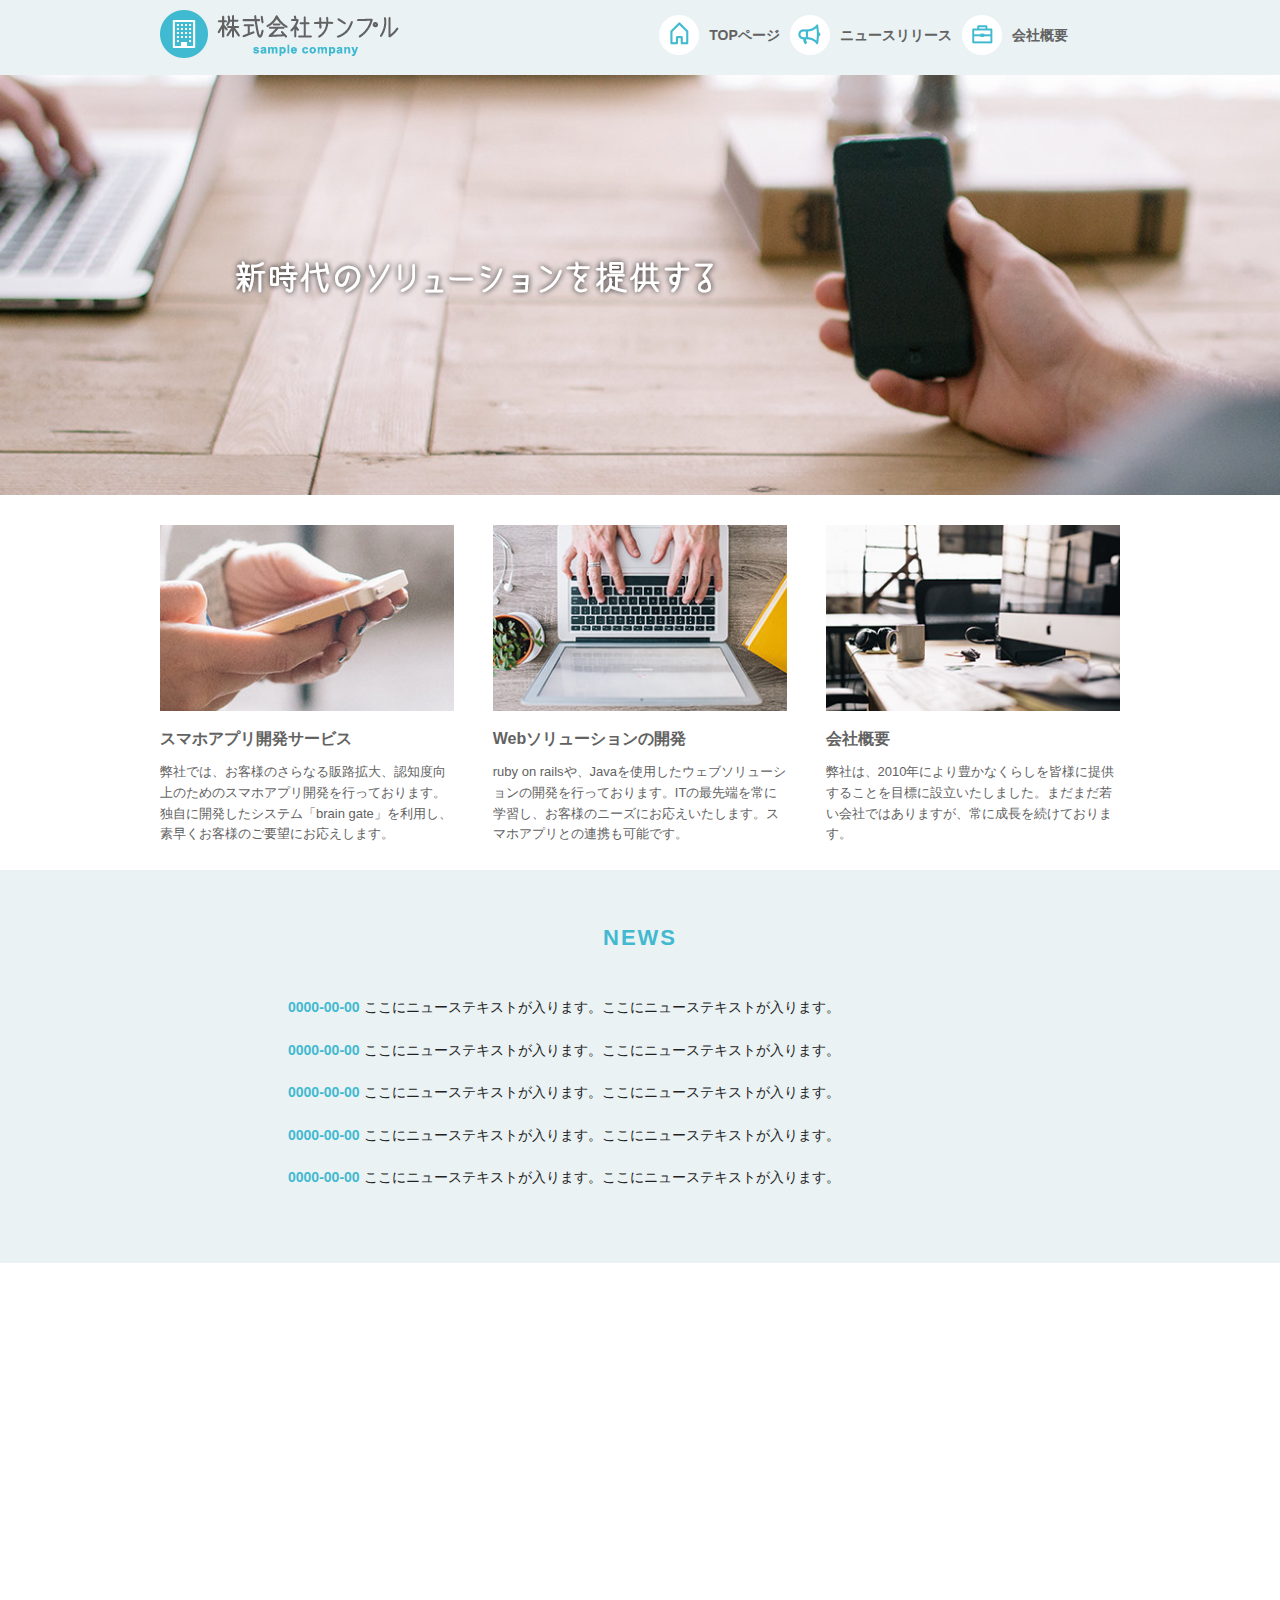
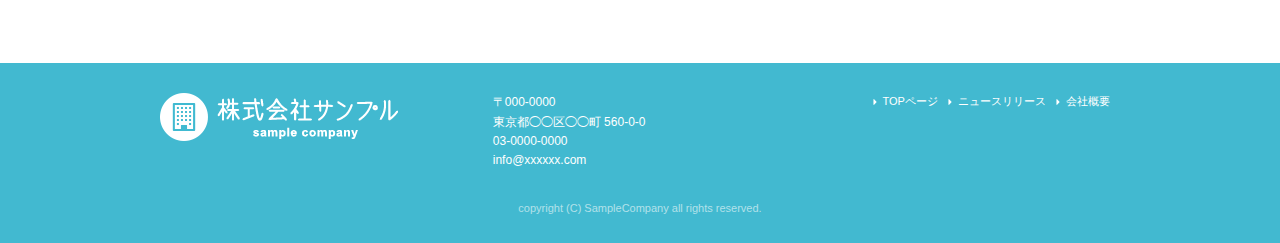
<file: index.html>
<!DOCTYPE html>
<html lang="ja">
<head>

  <!-- Basic Page Needs
  –––––––––––––––––––––––––––––––––––––––––––––––––– -->
  <meta charset="utf-8">
<title>株式会社サンプル</title>
  <meta name="description" content="">
  <meta name="author" content="">


  <!-- Mobile Specific Metas
  –––––––––––––––––––––––––––––––––––––––––––––––––– -->
  <meta name="viewport" content="width=device-width, initial-scale=1">

  <!-- FONT
  –––––––––––––––––––––––––––––––––––––––––––––––––– 
  <link href="//fonts.googleapis.com/css?family=Raleway:400,300,600" rel="stylesheet" type="text/css">
  –––––––––––––––––––––––––––––––––––––––––––––––––– -->
  
  <!-- CSS
  –––––––––––––––––––––––––––––––––––––––––––––––––– -->
  <link rel="stylesheet" href="css/normalize.css">
  <link rel="stylesheet" href="css/skeleton.css">
  <link rel="stylesheet" href="css/sample.css">

  <!-- Favicon
  –––––––––––––––––––––––––––––––––––––––––––––––––– -->
  <link rel="icon" type="image/png" href="images/favicon.png">

</head>



<body>
<header>
  <div id="header_in" class="container">
    <div class="row">
      <div class="six columns logo">

        <h1><a href="index.html"><img class="u-max-full-width" src="images/top/logo.png" alt="株式会社サンプル" srcset="images/top/logo@2x.png 2x" /></a></h1>

      </div>
      <div class="six columns navi">

        <div class="sp_navi">
          <img id="sp_navi_btn" class="u-max-full-width" src="images/top/sp_navi.png" alt="sp_navi" srcset="images/top/sp_navi@2x.png 2x" />

          <ul class="sp_navi_li">
            <li><a href="index.html">TOPページ</a></li>
            <li><a href="news.html">ニュースリリース</a></li>
            <li><a href="company.html">会社概要</a></li>
          </ul>
        </div>
<!-- sp_navi -->

<div class="pc_navi">

  <ul class="pc_navi_li">
    <li class="navi_toppage"><a href="index.html">TOPページ</a></li>
    <li class="navi_news"><a href="news.html">ニュースリリース</a></li>
    <li class="navi_company"><a href="company.html">会社概要</a></li>
  </ul>

</div>
<!-- pc_navi -->
      </div>
    </div>
    <!-- row -->
  </div>
  <!-- header_in -->
</header>

<div id="cover_area">
  <div class="container">
    <div class="twelve columns">
      <img class="u-max-full-width" src="images/top/cover_read.png" alt="新時代のソリューションを提供する" srcset="images/top/cover_read@2x.png 2x" />
    </div>
  </div>
</div>
<!-- #cover -->

<div id="service_area">

  <div class="container">
    <div class="row">

      <div class="four columns">

        <img class="u-max-full-width" src="images/top/service_01.jpg" alt="スマホアプリ開発サービス" srcset="images/top/service_01@2x.jpg 2x" />

        <div class="service_title">スマホアプリ開発サービス</div>
        <p>弊社では、お客様のさらなる販路拡大、認知度向上のためのスマホアプリ開発を行っております。独自に開発したシステム「brain gate」を利用し、素早くお客様のご要望にお応えします。</p>

      </div><!-- column -->
      <div class="four columns">

        <img class="u-max-full-width" src="images/top/service_02.jpg" alt="Webソリューションの開発" srcset="images/top/service_02@2x.jpg 2x" />

        <div class="service_title">Webソリューションの開発</div>
        <p>ruby on railsや、Javaを使用したウェブソリューションの開発を行っております。ITの最先端を常に学習し、お客様のニーズにお応えいたします。スマホアプリとの連携も可能です。</p>

      </div><!-- column -->
      <div class="four columns">

        <img class="u-max-full-width" src="images/top/service_03.jpg" alt="会社概要" srcset="images/top/service_03@2x.jpg 2x" />

        <div class="service_title">会社概要</div>
        <p>弊社は、2010年により豊かなくらしを皆様に提供することを目標に設立いたしました。まだまだ若い会社ではありますが、常に成長を続けております。</p>

      </div><!-- column -->

    </div>
  </div>

</div>
<!-- #service_area -->

<div id="news_area">

  <div class="container">
    <div class="row">

      <div class="twelve columns">

        <div class="news_title">NEWS</div>

        <ul class="news_lists">
          <li><span>0000-00-00</span> ここにニューステキストが入ります。ここにニューステキストが入ります。</li>
          <li><span>0000-00-00</span> ここにニューステキストが入ります。ここにニューステキストが入ります。</li>
          <li><span>0000-00-00</span> ここにニューステキストが入ります。ここにニューステキストが入ります。</li>
          <li><span>0000-00-00</span> ここにニューステキストが入ります。ここにニューステキストが入ります。</li>
          <li><span>0000-00-00</span> ここにニューステキストが入ります。ここにニューステキストが入ります。</li>
        </ul>

      </div>

    </div>
  </div>

</div>
<!-- #news_area -->


<div id="googlemap_area">
  
  <script src="//maps.google.com/maps/api/js?sensor=true"></script>
<script type="text/javascript">
function googleMap() {
var latlng = new google.maps.LatLng(35.6694293,139.7189323);/* 座標 */
var myOptions = {
zoom: 16, /*拡大比率*/
center: latlng,
      scrollwheel: false,
      disableDoubleClickZoom: true,
      draggable: false,
mapTypeControlOptions: { mapTypeIds: ['style', google.maps.MapTypeId.ROADMAP] }
};
var map = new google.maps.Map(document.getElementById('map1'), myOptions);
/*アイコン設定*/
var icon = new google.maps.MarkerImage('images/top/pin.png',/*画像url*/
new google.maps.Size(48,56),/*アイコンサイズ*/
new google.maps.Point(0,0)/*アイコン位置*/
);
var markerOptions = {
position: latlng,
map: map,
icon: icon,
title: '株式会社サンプル',/*タイトル*/
animation: google.maps.Animation.DROP/*アニメーション*/
};
var marker = new google.maps.Marker(markerOptions);
/*取得スタイルの貼り付け*/
var styleOptions = [
{
"stylers": [
{ "hue": '#	eaf2f4' }
]
}
];
var styledMapOptions = { name: '株式会社サンプル' }/*地図右上のタイトル*/
var sampleType = new google.maps.StyledMapType(styleOptions, styledMapOptions);
map.mapTypes.set('style', sampleType);
map.setMapTypeId('style');
};
google.maps.event.addDomListener(window, 'load', function() {
googleMap();
});
</script>
<div id="map1" style="width:100%; height:400px; margin:0 auto;"></div>

</div>
<!-- #googlemap_area -->

<footer>
  <div class="container">
    <div class="row">
      <div class="four columns sp">
        <h1><a href="index.html"><img class="u-max-full-width" src="images/top/footer_logo.png" alt="株式会社サンプル" srcset="images/top/footer_logo@2x.png 2x"></a></h1>
      </div>
      <!-- columns -->
      <div class="four columns foot_address sp">
        〒000-0000<br />
        東京都◯◯区◯◯町 560-0-0<br />
        03-0000-0000<br />
        info@xxxxxx.com
      </div>
      <!-- columns -->
      <div class="four columns">
        <ul class="foot_navi">
          <li><a href="./index.html">TOPページ</a></li>
          <li><a href="./news.html">ニュースリリース</a></li>
          <li><a href="./company.html">会社概要</a></li>
        </ul>
      </div>
      <!-- columns -->
    </div>
    <!-- row -->

    <div class="row">
      <div class="twelve columns sp">
        <p class="copy">copyright (C) SampleCompany all rights reserved.</p>
      </div>
      <!-- columns -->
    </div>
    <!-- row -->
  </div>
</footer>
<!-- //footer -->

<script type="text/javascript" src="//ajax.googleapis.com/ajax/libs/jquery/1.10.2/jquery.min.js"></script>

<script>
  $(function(){
    $(document).ready(function(){

      $("#sp_navi_btn").click(function () {
        $(this).next().slideToggle();
      });

    });
  });
</script>

</body>

</html>
</file>
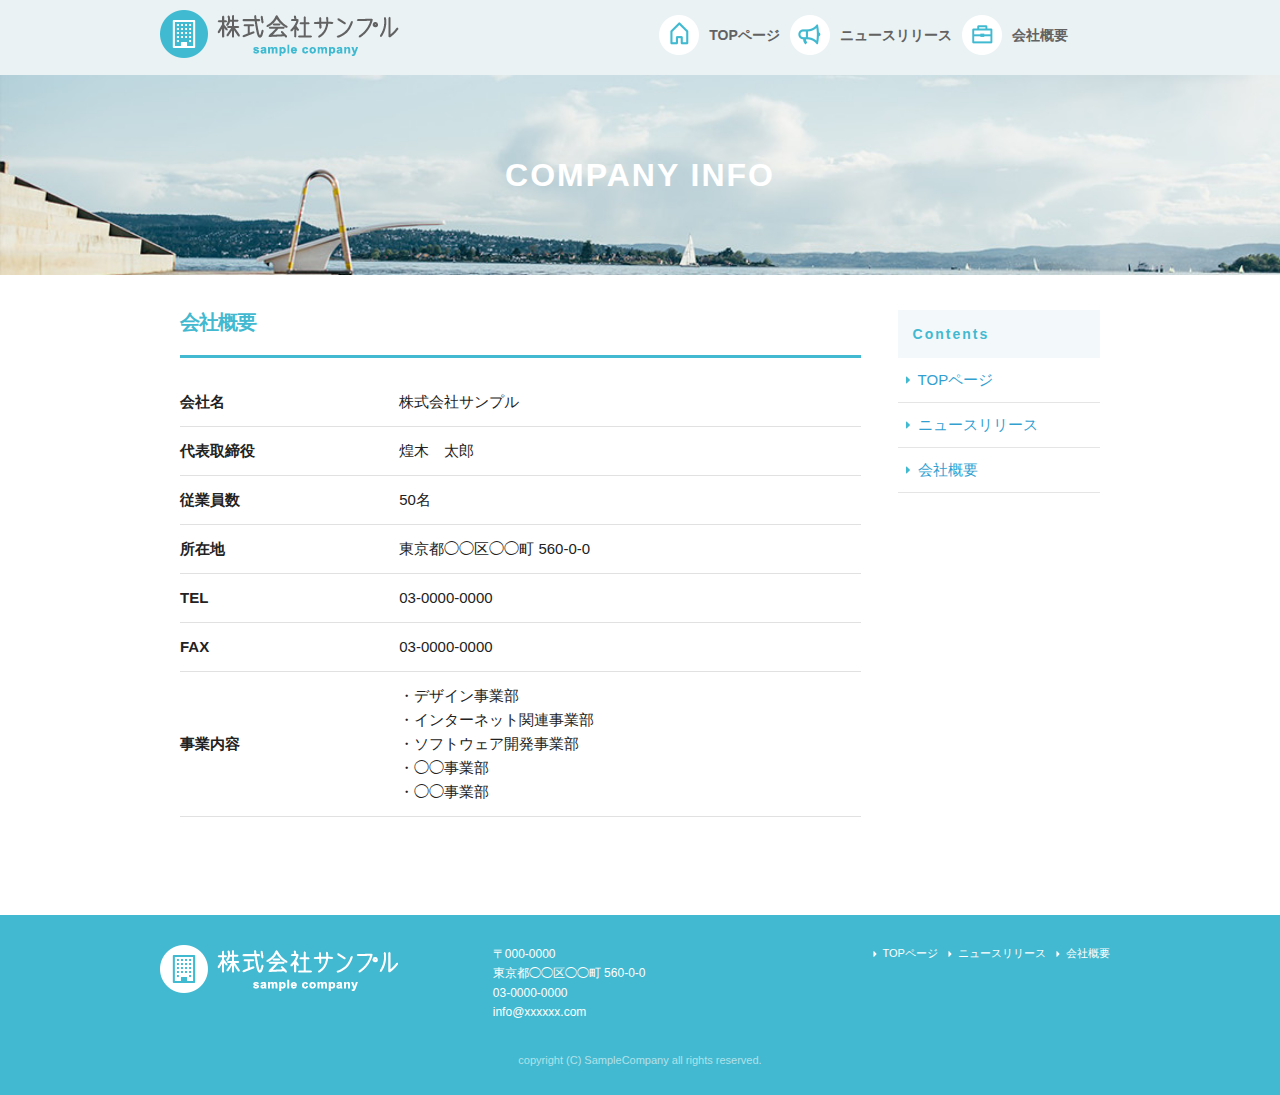
<file: company.html>
<!DOCTYPE html>
<html lang="ja">
<head>

  <!-- Basic Page Needs
  –––––––––––––––––––––––––––––––––––––––––––––––––– -->
  <meta charset="utf-8">
<title>株式会社サンプル</title>
  <meta name="description" content="">
  <meta name="author" content="">


  <!-- Mobile Specific Metas
  –––––––––––––––––––––––––––––––––––––––––––––––––– -->
  <meta name="viewport" content="width=device-width, initial-scale=1">

  <!-- FONT
  –––––––––––––––––––––––––––––––––––––––––––––––––– 
  <link href="//fonts.googleapis.com/css?family=Raleway:400,300,600" rel="stylesheet" type="text/css">
  –––––––––––––––––––––––––––––––––––––––––––––––––– -->
  
  <!-- CSS
  –––––––––––––––––––––––––––––––––––––––––––––––––– -->
  <link rel="stylesheet" href="css/normalize.css">
  <link rel="stylesheet" href="css/skeleton.css">
  <link rel="stylesheet" href="css/sample.css">

  <!-- Favicon
  –––––––––––––––––––––––––––––––––––––––––––––––––– -->
  <link rel="icon" type="image/png" href="images/favicon.png">

</head>

<body>
  
  <div id="fb-root"></div>
<script>(function(d, s, id) {
  var js, fjs = d.getElementsByTagName(s)[0];
  if (d.getElementById(id)) return;
  js = d.createElement(s); js.id = id;
  js.src = "//connect.facebook.net/ja_JP/sdk.js#xfbml=1&version=v2.10";
  fjs.parentNode.insertBefore(js, fjs);
}(document, 'script', 'facebook-jssdk'));</script>


<header>
  <div id="header_in" class="container">
    <div class="row">
      <div class="six columns logo">

        <h1><a href="index.html"><img class="u-max-full-width" src="images/top/logo.png" alt="株式会社サンプル" srcset="images/top/logo@2x.png 2x" /></a></h1>

      </div>
      <div class="six columns navi">

        <div class="sp_navi">
          <img id="sp_navi_btn" class="u-max-full-width" src="images/top/sp_navi.png" alt="sp_navi" srcset="images/top/sp_navi@2x.png 2x" />

          <ul class="sp_navi_li">
            <li><a href="index.html">TOPページ</a></li>
            <li><a href="news.html">ニュースリリース</a></li>
            <li><a href="company.html">会社概要</a></li>
          </ul>
        </div>
<!-- sp_navi -->

<div class="pc_navi">

  <ul class="pc_navi_li">
    <li class="navi_toppage"><a href="index.html">TOPページ</a></li>
    <li class="navi_news"><a href="news.html">ニュースリリース</a></li>
    <li class="navi_company"><a href="company.html">会社概要</a></li>
  </ul>

</div>
<!-- pc_navi -->
      </div>
    </div>
    <!-- row -->
  </div>
  <!-- header_in -->
</header>

<div id="sub_cover">
  <div class="container">
    <div class="twelve columns">
      <h2>COMPANY INFO</h2>
    </div>
  </div>
</div>
<!-- #cover -->


<div id="contents">
  <div class="container">
    <div class="row">

      <div id="main" class="nine columns">
        <h2>会社概要</h2>

<table class="u-full-width">
              <tbody><tr>
                <th>会社名</th>
                <td>株式会社サンプル</td>
              </tr>
              <tr>
                <th>代表取締役</th>
                <td>煌木　太郎</td>
              </tr>
              <tr>
                <th>従業員数</th>
                <td>50名</td>
              </tr>
              <tr>
                <th>所在地</th>
                <td>東京都◯◯区◯◯町&nbsp;560-0-0</td>
              </tr>
              <tr>
                <th>TEL</th>
                <td>03-0000-0000</td>
              </tr>
              <tr>
                <th>FAX</th>
                <td>03-0000-0000</td>
              </tr>
              <tr>
                <th>事業内容</th>
                <td>
                  ・デザイン事業部<br>
                  ・インターネット関連事業部<br>
                  ・ソフトウェア開発事業部<br>
                  ・◯◯事業部<br>
                  ・◯◯事業部
                </td>
              </tr>
</tbody></table>
     </div>

      <div id="sidebar" class="three columns">

        <div class="pc_sidemenu">
          <h3>Contents</h3>

          <ul>
            <li><a href="./index.html">TOPページ</a></li>
            <li><a href="./news.html">ニュースリリース</a></li>
            <li><a href="./company.html">会社概要</a></li>
          </ul>
        </div>

        <div class="fb-page fb_iframe_widget" data-href="https://www.facebook.com/facebook" data-tabs="timeline" data-height="300" data-small-header="false" data-adapt-container-width="true" data-hide-cover="false" data-show-facepile="false" fb-xfbml-state="rendered" fb-iframe-plugin-query="adapt_container_width=true&amp;app_id=&amp;container_width=144&amp;height=300&amp;hide_cover=false&amp;href=https%3A%2F%2Fwww.facebook.com%2Ffacebook&amp;locale=ja_JP&amp;sdk=joey&amp;show_facepile=false&amp;small_header=false&amp;tabs=timeline"><span style="vertical-align: bottom; width: 180px; height: 300px;"><iframe name="f2d0205bfda578" width="1000px" height="300px" frameborder="0" allowtransparency="true" allowfullscreen="true" scrolling="no" title="fb:page Facebook Social Plugin" src="https://www.facebook.com/v2.6/plugins/page.php?adapt_container_width=true&amp;app_id=&amp;channel=http%3A%2F%2Fstaticxx.facebook.com%2Fconnect%2Fxd_arbiter%2Fr%2FXBwzv5Yrm_1.js%3Fversion%3D42%23cb%3Df1653cd5c8e76ac%26domain%3Ddemo.techacademy.jp%26origin%3Dhttp%253A%252F%252Fdemo.techacademy.jp%252Ff764e13b19e214%26relation%3Dparent.parent&amp;container_width=144&amp;height=300&amp;hide_cover=false&amp;href=https%3A%2F%2Fwww.facebook.com%2Ffacebook&amp;locale=ja_JP&amp;sdk=joey&amp;show_facepile=false&amp;small_header=false&amp;tabs=timeline" style="border: none; visibility: visible; width: 180px; height: 300px;" class=""></iframe></span></div>

      </div>

    </div>
  </div>
</div>




<footer>
  <div class="container">
    <div class="row">
      <div class="four columns sp">
        <h1><a href="index.html"><img class="u-max-full-width" src="images/top/footer_logo.png" alt="株式会社サンプル" srcset="images/top/footer_logo@2x.png 2x"></a></h1>
      </div>
      <!-- columns -->
      <div class="four columns foot_address sp">
        〒000-0000<br />
        東京都◯◯区◯◯町 560-0-0<br />
        03-0000-0000<br />
        info@xxxxxx.com
      </div>
      <!-- columns -->
      <div class="four columns">
        <ul class="foot_navi">
          <li><a href="./index.html">TOPページ</a></li>
          <li><a href="./news.html">ニュースリリース</a></li>
          <li><a href="./company.html">会社概要</a></li>
        </ul>
      </div>
      <!-- columns -->
    </div>
    <!-- row -->

    <div class="row">
      <div class="twelve columns sp">
        <p class="copy">copyright (C) SampleCompany all rights reserved.</p>
      </div>
      <!-- columns -->
    </div>
    <!-- row -->
  </div>
</footer>
<!-- //footer -->

<script type="text/javascript" src="//ajax.googleapis.com/ajax/libs/jquery/1.10.2/jquery.min.js"></script>

<script>
  $(function(){
    $(document).ready(function(){

      $("#sp_navi_btn").click(function () {
        $(this).next().slideToggle();
      });

    });
  });
</script>

</body>

</html>
</file>
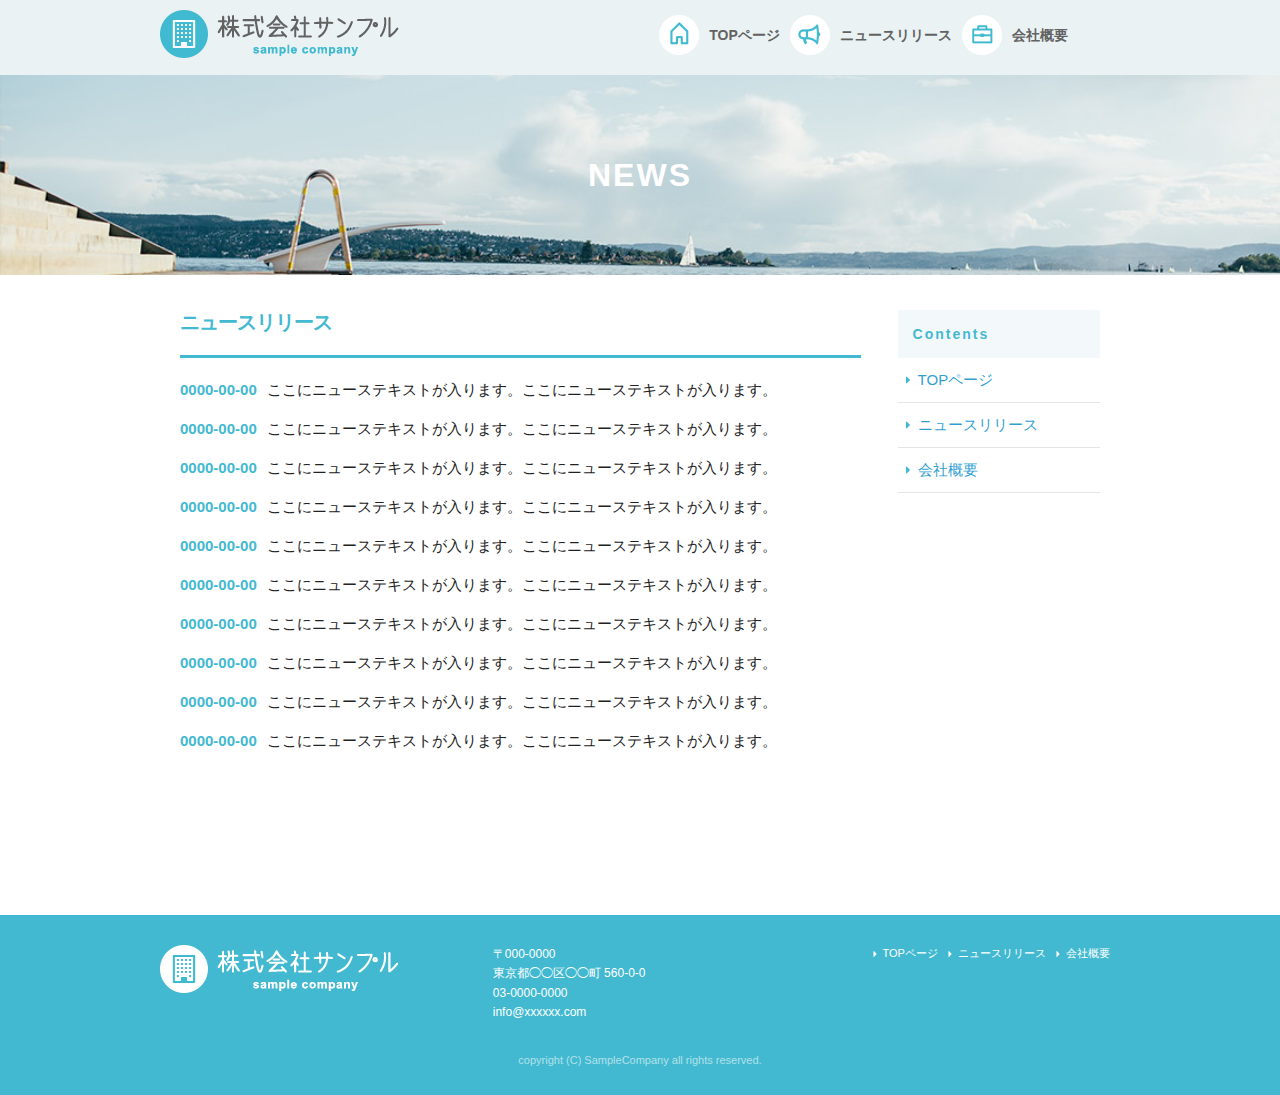
<file: news.html>
<!DOCTYPE html>
<html lang="ja">
<head>

  <!-- Basic Page Needs
  –––––––––––––––––––––––––––––––––––––––––––––––––– -->
  <meta charset="utf-8">
<title>株式会社サンプル</title>
  <meta name="description" content="">
  <meta name="author" content="">


  <!-- Mobile Specific Metas
  –––––––––––––––––––––––––––––––––––––––––––––––––– -->
  <meta name="viewport" content="width=device-width, initial-scale=1">

  <!-- FONT
  –––––––––––––––––––––––––––––––––––––––––––––––––– 
  <link href="//fonts.googleapis.com/css?family=Raleway:400,300,600" rel="stylesheet" type="text/css">
  –––––––––––––––––––––––––––––––––––––––––––––––––– -->
  
  <!-- CSS
  –––––––––––––––––––––––––––––––––––––––––––––––––– -->
  <link rel="stylesheet" href="css/normalize.css">
  <link rel="stylesheet" href="css/skeleton.css">
  <link rel="stylesheet" href="css/sample.css">

  <!-- Favicon
  –––––––––––––––––––––––––––––––––––––––––––––––––– -->
  <link rel="icon" type="image/png" href="images/favicon.png">

</head>



<body>
  
  <div id="fb-root"></div>
<script>(function(d, s, id) {
  var js, fjs = d.getElementsByTagName(s)[0];
  if (d.getElementById(id)) return;
  js = d.createElement(s); js.id = id;
  js.src = "//connect.facebook.net/ja_JP/sdk.js#xfbml=1&version=v2.10";
  fjs.parentNode.insertBefore(js, fjs);
}(document, 'script', 'facebook-jssdk'));</script>

<header>
  <div id="header_in" class="container">
    <div class="row">
      <div class="six columns logo">

        <h1><a href="index.html"><img class="u-max-full-width" src="images/top/logo.png" alt="株式会社サンプル" srcset="images/top/logo@2x.png 2x" /></a></h1>

      </div>
      <div class="six columns navi">

        <div class="sp_navi">
          <img id="sp_navi_btn" class="u-max-full-width" src="images/top/sp_navi.png" alt="sp_navi" srcset="images/top/sp_navi@2x.png 2x" />

          <ul class="sp_navi_li">
            <li><a href="index.html">TOPページ</a></li>
            <li><a href="news.html">ニュースリリース</a></li>
            <li><a href="company.html">会社概要</a></li>
          </ul>
        </div>
<!-- sp_navi -->

<div class="pc_navi">

  <ul class="pc_navi_li">
    <li class="navi_toppage"><a href="index.html">TOPページ</a></li>
    <li class="navi_news"><a href="news.html">ニュースリリース</a></li>
    <li class="navi_company"><a href="company.html">会社概要</a></li>
  </ul>

</div>
<!-- pc_navi -->
      </div>
    </div>
    <!-- row -->
  </div>
  <!-- header_in -->
</header>

<div id="sub_cover">
  <div class="container">
    <div class="twelve columns">
      <h2>NEWS</h2>
    </div>
  </div>
</div>
<!-- #cover -->


<div id="contents">
  <div class="container">
    <div class="row">

      <div id="main" class="nine columns">
        <h2>ニュースリリース</h2>

        <ul class="news_li">
          <li><span>0000-00-00</span>ここにニューステキストが入ります。ここにニューステキストが入ります。</li>
          <li><span>0000-00-00</span>ここにニューステキストが入ります。ここにニューステキストが入ります。</li>
          <li><span>0000-00-00</span>ここにニューステキストが入ります。ここにニューステキストが入ります。</li>
          <li><span>0000-00-00</span>ここにニューステキストが入ります。ここにニューステキストが入ります。</li>
          <li><span>0000-00-00</span>ここにニューステキストが入ります。ここにニューステキストが入ります。</li>
          <li><span>0000-00-00</span>ここにニューステキストが入ります。ここにニューステキストが入ります。</li>
          <li><span>0000-00-00</span>ここにニューステキストが入ります。ここにニューステキストが入ります。</li>
          <li><span>0000-00-00</span>ここにニューステキストが入ります。ここにニューステキストが入ります。</li>
          <li><span>0000-00-00</span>ここにニューステキストが入ります。ここにニューステキストが入ります。</li>
          <li><span>0000-00-00</span>ここにニューステキストが入ります。ここにニューステキストが入ります。</li>
        </ul>
      </div>

      <div id="sidebar" class="three columns">

        <div class="pc_sidemenu">
          <h3>Contents</h3>

          <ul>
            <li><a href="./index.html">TOPページ</a></li>
            <li><a href="./news.html">ニュースリリース</a></li>
            <li><a href="./company.html">会社概要</a></li>
          </ul>
        </div>

        <div class="fb-page fb_iframe_widget" data-href="https://www.facebook.com/facebook" data-tabs="timeline" data-height="300" data-small-header="false" data-adapt-container-width="true" data-hide-cover="false" data-show-facepile="false" fb-xfbml-state="rendered" fb-iframe-plugin-query="adapt_container_width=true&amp;app_id=&amp;container_width=144&amp;height=300&amp;hide_cover=false&amp;href=https%3A%2F%2Fwww.facebook.com%2Ffacebook&amp;locale=ja_JP&amp;sdk=joey&amp;show_facepile=false&amp;small_header=false&amp;tabs=timeline"><span style="vertical-align: bottom; width: 180px; height: 300px;"><iframe name="f2d0205bfda578" width="1000px" height="300px" frameborder="0" allowtransparency="true" allowfullscreen="true" scrolling="no" title="fb:page Facebook Social Plugin" src="https://www.facebook.com/v2.6/plugins/page.php?adapt_container_width=true&amp;app_id=&amp;channel=http%3A%2F%2Fstaticxx.facebook.com%2Fconnect%2Fxd_arbiter%2Fr%2FXBwzv5Yrm_1.js%3Fversion%3D42%23cb%3Df1653cd5c8e76ac%26domain%3Ddemo.techacademy.jp%26origin%3Dhttp%253A%252F%252Fdemo.techacademy.jp%252Ff764e13b19e214%26relation%3Dparent.parent&amp;container_width=144&amp;height=300&amp;hide_cover=false&amp;href=https%3A%2F%2Fwww.facebook.com%2Ffacebook&amp;locale=ja_JP&amp;sdk=joey&amp;show_facepile=false&amp;small_header=false&amp;tabs=timeline" style="border: none; visibility: visible; width: 180px; height: 300px;" class=""></iframe></span></div>

      </div>

    </div>
  </div>
</div>




<footer>
  <div class="container">
    <div class="row">
      <div class="four columns sp">
        <h1><a href="index.html"><img class="u-max-full-width" src="images/top/footer_logo.png" alt="株式会社サンプル" srcset="images/top/footer_logo@2x.png 2x"></a></h1>
      </div>
      <!-- columns -->
      <div class="four columns foot_address sp">
        〒000-0000<br />
        東京都◯◯区◯◯町 560-0-0<br />
        03-0000-0000<br />
        info@xxxxxx.com
      </div>
      <!-- columns -->
      <div class="four columns">
        <ul class="foot_navi">
          <li><a href="./index.html">TOPページ</a></li>
          <li><a href="./news.html">ニュースリリース</a></li>
          <li><a href="./company.html">会社概要</a></li>
        </ul>
      </div>
      <!-- columns -->
    </div>
    <!-- row -->

    <div class="row">
      <div class="twelve columns sp">
        <p class="copy">copyright (C) SampleCompany all rights reserved.</p>
      </div>
      <!-- columns -->
    </div>
    <!-- row -->
  </div>
</footer>
<!-- //footer -->

<script type="text/javascript" src="//ajax.googleapis.com/ajax/libs/jquery/1.10.2/jquery.min.js"></script>

<script>
  $(function(){
    $(document).ready(function(){

      $("#sp_navi_btn").click(function () {
        $(this).next().slideToggle();
      });

    });
  });
</script>

</body>

</html>
</file>
<file: css/skeleton.css>
/*
* Skeleton V2.0.4
* Copyright 2014, Dave Gamache
* www.getskeleton.com
* Free to use under the MIT license.
* http://www.opensource.org/licenses/mit-license.php
* 12/29/2014
*/


/* Table of contents
––––––––––––––––––––––––––––––––––––––––––––––––––
- Grid
- Base Styles
- Typography
- Links
- Buttons
- Forms
- Lists
- Code
- Tables
- Spacing
- Utilities
- Clearing
- Media Queries
*/


/* Grid
–––––––––––––––––––––––––––––––––––––––––––––––––– */
.container {
  position: relative;
  width: 100%;
  max-width: 960px;
  margin: 0 auto;
  padding: 0 20px;
  box-sizing: border-box; }
.column,
.columns {
  width: 100%;
  float: left;
  box-sizing: border-box; }

/* For devices larger than 400px */
@media (min-width: 400px) {
  .container {
    width: 85%;
    padding: 0; }
}

/* For devices larger than 550px */
@media (min-width: 550px) {
  .container {
    width: 80%; }
  .column,
  .columns {
    margin-left: 4%; }
  .column:first-child,
  .columns:first-child {
    margin-left: 0; }

  .one.column,
  .one.columns                    { width: 4.66666666667%; }
  .two.columns                    { width: 13.3333333333%; }
  .three.columns                  { width: 22%;            }
  .four.columns                   { width: 30.6666666667%; }
  .five.columns                   { width: 39.3333333333%; }
  .six.columns                    { width: 48%;            }
  .seven.columns                  { width: 56.6666666667%; }
  .eight.columns                  { width: 65.3333333333%; }
  .nine.columns                   { width: 74.0%;          }
  .ten.columns                    { width: 82.6666666667%; }
  .eleven.columns                 { width: 91.3333333333%; }
  .twelve.columns                 { width: 100%; margin-left: 0; }

  .one-third.column               { width: 30.6666666667%; }
  .two-thirds.column              { width: 65.3333333333%; }

  .one-half.column                { width: 48%; }

  /* Offsets */
  .offset-by-one.column,
  .offset-by-one.columns          { margin-left: 8.66666666667%; }
  .offset-by-two.column,
  .offset-by-two.columns          { margin-left: 17.3333333333%; }
  .offset-by-three.column,
  .offset-by-three.columns        { margin-left: 26%;            }
  .offset-by-four.column,
  .offset-by-four.columns         { margin-left: 34.6666666667%; }
  .offset-by-five.column,
  .offset-by-five.columns         { margin-left: 43.3333333333%; }
  .offset-by-six.column,
  .offset-by-six.columns          { margin-left: 52%;            }
  .offset-by-seven.column,
  .offset-by-seven.columns        { margin-left: 60.6666666667%; }
  .offset-by-eight.column,
  .offset-by-eight.columns        { margin-left: 69.3333333333%; }
  .offset-by-nine.column,
  .offset-by-nine.columns         { margin-left: 78.0%;          }
  .offset-by-ten.column,
  .offset-by-ten.columns          { margin-left: 86.6666666667%; }
  .offset-by-eleven.column,
  .offset-by-eleven.columns       { margin-left: 95.3333333333%; }

  .offset-by-one-third.column,
  .offset-by-one-third.columns    { margin-left: 34.6666666667%; }
  .offset-by-two-thirds.column,
  .offset-by-two-thirds.columns   { margin-left: 69.3333333333%; }

  .offset-by-one-half.column,
  .offset-by-one-half.columns     { margin-left: 52%; }

}


/* Base Styles
–––––––––––––––––––––––––––––––––––––––––––––––––– */
/* NOTE
html is set to 62.5% so that all the REM measurements throughout Skeleton
are based on 10px sizing. So basically 1.5rem = 15px :) */
html {
  font-size: 62.5%; }
body {
  font-size: 1.5em; /* currently ems cause chrome bug misinterpreting rems on body element */
  line-height: 1.6;
  font-weight: 400;
  font-family: "Raleway", "HelveticaNeue", "Helvetica Neue", Helvetica, Arial, sans-serif;
  color: #222; }


/* Typography
–––––––––––––––––––––––––––––––––––––––––––––––––– */
h1, h2, h3, h4, h5, h6 {
  margin-top: 0;
  margin-bottom: 2rem;
  font-weight: 300; }
h1 { font-size: 4.0rem; line-height: 1.2;  letter-spacing: -.1rem;}
h2 { font-size: 3.6rem; line-height: 1.25; letter-spacing: -.1rem; }
h3 { font-size: 3.0rem; line-height: 1.3;  letter-spacing: -.1rem; }
h4 { font-size: 2.4rem; line-height: 1.35; letter-spacing: -.08rem; }
h5 { font-size: 1.8rem; line-height: 1.5;  letter-spacing: -.05rem; }
h6 { font-size: 1.5rem; line-height: 1.6;  letter-spacing: 0; }

/* Larger than phablet */
@media (min-width: 550px) {
  h1 { font-size: 5.0rem; }
  h2 { font-size: 4.2rem; }
  h3 { font-size: 3.6rem; }
  h4 { font-size: 3.0rem; }
  h5 { font-size: 2.4rem; }
  h6 { font-size: 1.5rem; }
}

p {
  margin-top: 0; }


/* Links
–––––––––––––––––––––––––––––––––––––––––––––––––– */
a {
  color: #1EAEDB; }
a:hover {
  color: #0FA0CE; }


/* Buttons
–––––––––––––––––––––––––––––––––––––––––––––––––– */
.button,
button,
input[type="submit"],
input[type="reset"],
input[type="button"] {
  display: inline-block;
  height: 38px;
  padding: 0 30px;
  color: #555;
  text-align: center;
  font-size: 11px;
  font-weight: 600;
  line-height: 38px;
  letter-spacing: .1rem;
  text-transform: uppercase;
  text-decoration: none;
  white-space: nowrap;
  background-color: transparent;
  border-radius: 4px;
  border: 1px solid #bbb;
  cursor: pointer;
  box-sizing: border-box; }
.button:hover,
button:hover,
input[type="submit"]:hover,
input[type="reset"]:hover,
input[type="button"]:hover,
.button:focus,
button:focus,
input[type="submit"]:focus,
input[type="reset"]:focus,
input[type="button"]:focus {
  color: #333;
  border-color: #888;
  outline: 0; }
.button.button-primary,
button.button-primary,
input[type="submit"].button-primary,
input[type="reset"].button-primary,
input[type="button"].button-primary {
  color: #FFF;
  background-color: #33C3F0;
  border-color: #33C3F0; }
.button.button-primary:hover,
button.button-primary:hover,
input[type="submit"].button-primary:hover,
input[type="reset"].button-primary:hover,
input[type="button"].button-primary:hover,
.button.button-primary:focus,
button.button-primary:focus,
input[type="submit"].button-primary:focus,
input[type="reset"].button-primary:focus,
input[type="button"].button-primary:focus {
  color: #FFF;
  background-color: #1EAEDB;
  border-color: #1EAEDB; }


/* Forms
–––––––––––––––––––––––––––––––––––––––––––––––––– */
input[type="email"],
input[type="number"],
input[type="search"],
input[type="text"],
input[type="tel"],
input[type="url"],
input[type="password"],
textarea,
select {
  height: 38px;
  padding: 6px 10px; /* The 6px vertically centers text on FF, ignored by Webkit */
  background-color: #fff;
  border: 1px solid #D1D1D1;
  border-radius: 4px;
  box-shadow: none;
  box-sizing: border-box; }
/* Removes awkward default styles on some inputs for iOS */
input[type="email"],
input[type="number"],
input[type="search"],
input[type="text"],
input[type="tel"],
input[type="url"],
input[type="password"],
textarea {
  -webkit-appearance: none;
     -moz-appearance: none;
          appearance: none; }
textarea {
  min-height: 65px;
  padding-top: 6px;
  padding-bottom: 6px; }
input[type="email"]:focus,
input[type="number"]:focus,
input[type="search"]:focus,
input[type="text"]:focus,
input[type="tel"]:focus,
input[type="url"]:focus,
input[type="password"]:focus,
textarea:focus,
select:focus {
  border: 1px solid #33C3F0;
  outline: 0; }
label,
legend {
  display: block;
  margin-bottom: .5rem;
  font-weight: 600; }
fieldset {
  padding: 0;
  border-width: 0; }
input[type="checkbox"],
input[type="radio"] {
  display: inline; }
label > .label-body {
  display: inline-block;
  margin-left: .5rem;
  font-weight: normal; }


/* Lists
–––––––––––––––––––––––––––––––––––––––––––––––––– */
ul {
  list-style: circle inside; }
ol {
  list-style: decimal inside; }
ol, ul {
  padding-left: 0;
  margin-top: 0; }
ul ul,
ul ol,
ol ol,
ol ul {
  margin: 1.5rem 0 1.5rem 3rem;
  font-size: 90%; }
li {
  margin-bottom: 1rem; }


/* Code
–––––––––––––––––––––––––––––––––––––––––––––––––– */
code {
  padding: .2rem .5rem;
  margin: 0 .2rem;
  font-size: 90%;
  white-space: nowrap;
  background: #F1F1F1;
  border: 1px solid #E1E1E1;
  border-radius: 4px; }
pre > code {
  display: block;
  padding: 1rem 1.5rem;
  white-space: pre; }


/* Tables
–––––––––––––––––––––––––––––––––––––––––––––––––– */
th,
td {
  padding: 12px 15px;
  text-align: left;
  border-bottom: 1px solid #E1E1E1; }
th:first-child,
td:first-child {
  padding-left: 0; }
th:last-child,
td:last-child {
  padding-right: 0; }


/* Spacing
–––––––––––––––––––––––––––––––––––––––––––––––––– */
button,
.button {
  margin-bottom: 1rem; }
input,
textarea,
select,
fieldset {
  margin-bottom: 1.5rem; }
pre,
blockquote,
dl,
figure,
table,
p,
ul,
ol,
form {
  margin-bottom: 2.5rem; }


/* Utilities
–––––––––––––––––––––––––––––––––––––––––––––––––– */
.u-full-width {
  width: 100%;
  box-sizing: border-box; }
.u-max-full-width {
  max-width: 100%;
  box-sizing: border-box; }
.u-pull-right {
  float: right; }
.u-pull-left {
  float: left; }


/* Misc
–––––––––––––––––––––––––––––––––––––––––––––––––– */
hr {
  margin-top: 3rem;
  margin-bottom: 3.5rem;
  border-width: 0;
  border-top: 1px solid #E1E1E1; }


/* Clearing
–––––––––––––––––––––––––––––––––––––––––––––––––– */

/* Self Clearing Goodness */
.container:after,
.row:after,
.u-cf {
  content: "";
  display: table;
  clear: both; }


/* Media Queries
–––––––––––––––––––––––––––––––––––––––––––––––––– */
/*
Note: The best way to structure the use of media queries is to create the queries
near the relevant code. For example, if you wanted to change the styles for buttons
on small devices, paste the mobile query code up in the buttons section and style it
there.
*/


/* Larger than mobile */
@media (min-width: 400px) {}

/* Larger than phablet (also point when grid becomes active) */
@media (min-width: 550px) {}

/* Larger than tablet */
@media (min-width: 750px) {}

/* Larger than desktop */
@media (min-width: 1000px) {}

/* Larger than Desktop HD */
@media (min-width: 1200px) {}
</file>
<file: css/sample.css>
html {
  font-size: 62.5%; }

header {
  background: #eaf2f4; }
  header #header_in {
    padding-top: 10px;
    padding-bottom: 4px; }
  @media (max-width: 550px) {
    header .logo {
      width: 190px; }
    header .navi {
      width: 40px;
      float: right; } }
  header .sp_navi_li {
    width: 180px;
    position: absolute;
    top: 50px;
    right: 2%;
    border: 1px solid #eee;
    background: white;
    margin: 0;
    padding: 0;
    display: none;
    z-index: 100; }
    header .sp_navi_li li {
      list-style: none;
      margin: 0;
      padding: 0; }
      header .sp_navi_li li a {
        display: block;
        padding: 10px 8px;
        border-bottom: 1px solid #eee;
        font-size: 14px;
        text-decoration: none; }

@media (min-width: 550px) {
  .sp_navi {
    display: none; } }
@media (max-width: 550px) {
  .pc_navi {
    display: none; } }
@media (min-width: 550px) {
  .sp_navi {
    display: none; }

  #header_in {
    padding: 15px 0 10px 0; }

  .pc_navi_li {
    margin: 0;
    padding: 0; }
    .pc_navi_li li {
      list-style: none;
      margin: 5px 0 0 0;
      padding: 0; }
      .pc_navi_li li a {
        color: #626262;
        text-decoration: none;
        font-weight: bold;
        font-size: 14px;
        font-size: 1.4rem;
        float: left;
        padding-right: 10px; }
      .pc_navi_li li a:hover {
        color: #42b9d0; }
    .pc_navi_li li.navi_toppage a {
      background-repeat: no-repeat;
      display: inline-block;
      line-height: 40px;
      padding-left: 50px;
      background-image: url("../images/top/navi_top.png");
      background-size: 40px 40px; } }
    @media screen and (min-width: 550px) and (-webkit-min-device-pixel-ratio: 2), (min-width: 550px) and (min-resolution: 2dppx) {
      .pc_navi_li li.navi_toppage a {
        background-image: url("../images/top/navi_top@2x.png"); } }
@media (min-width: 550px) {
    .pc_navi_li li.navi_news a {
      background-repeat: no-repeat;
      display: inline-block;
      line-height: 40px;
      padding-left: 50px;
      background-image: url("../images/top/navi_news.png");
      background-size: 40px 40px; } }
    @media screen and (min-width: 550px) and (-webkit-min-device-pixel-ratio: 2), (min-width: 550px) and (min-resolution: 2dppx) {
      .pc_navi_li li.navi_news a {
        background-image: url("../images/top/navi_news@2x.png"); } }
@media (min-width: 550px) {
    .pc_navi_li li.navi_company a {
      background-repeat: no-repeat;
      display: inline-block;
      line-height: 40px;
      padding-left: 50px;
      background-image: url("../images/top/navi_company.png");
      background-size: 40px 40px; } }
    @media screen and (min-width: 550px) and (-webkit-min-device-pixel-ratio: 2), (min-width: 550px) and (min-resolution: 2dppx) {
      .pc_navi_li li.navi_company a {
        background-image: url("../images/top/navi_company@2x.png"); } }

#cover_area {
  text-align: center;
  padding: 80px 0;
  background-image: url("../images/top/cover.jpg");
  background-size: cover; }
  @media screen and (-webkit-min-device-pixel-ratio: 2), (min-resolution: 2dppx) {
    #cover_area {
      background-image: url("../images/top/cover@2x.jpg"); } }
  @media (min-width: 551px) {
    #cover_area {
      text-align: left;
      height: 420px;
      padding: 0; }
      #cover_area img {
        margin-top: 180px;
        margin-left: 70px; } }

#service_area {
  padding-top: 20px; }
  @media (min-width: 551px) {
    #service_area {
      padding-top: 30px; } }
  #service_area .columns {
    color: #626262; }
    #service_area .columns .service_title {
      font-size: 18px;
      font-size: 1.8rem;
      font-weight: bold;
      margin-top: 8px; }
    #service_area .columns p {
      font-size: 15px;
      font-size: 1.5rem;
      margin-top: 10px; }
    @media (min-width: 551px) {
      #service_area .columns .service_title {
        font-size: 16px;
        font-size: 1.6rem; }
      #service_area .columns p {
        font-size: 13px;
        font-size: 1.3rem; } }

#news_area {
  background-color: #eaf2f4; }
  @media (min-width: 551px) {
    #news_area .container {
      padding: 0px 10% 50px 10%; } }
  #news_area .news_title {
    text-align: center;
    font-size: 26px;
    font-size: 2.6rem;
    color: #42b9d0;
    padding: 15px 0 10px 0;
    font-weight: bold;
    letter-spacing: 0.2rem; }
  #news_area .news_lists li {
    list-style: none;
    font-size: 15px;
    font-size: 1.5rem; }
    #news_area .news_lists li span {
      color: #42b9d0;
      font-weight: bold;
      display: block;
      margin-bottom: 3px; }
  @media (min-width: 551px) {
    #news_area .news_title {
      text-align: center;
      font-size: 22px;
      font-size: 2.2rem;
      color: #42b9d0;
      padding: 50px 0 41px 0;
      letter-spacing: 0.2rem; }
    #news_area .news_lists li {
      list-style: none;
      font-size: 14px;
      font-size: 1.4rem;
      margin-bottom: 20px; }
      #news_area .news_lists li span {
        color: #42b9d0;
        font-weight: bold;
        display: inline;
        margin-bottom: 0px; } }

footer {
  background-color: #42b9d0;
  color: #fff;
  padding-top: 20px; }
  @media (max-width: 550px) {
    footer .container {
      margin: 0;
      padding: 0; }
    footer .sp {
      padding: 0 6%;
      margin: 0 auto; }
    footer .foot_navi {
      margin-top: 20px; }
      footer .foot_navi li {
        list-style: none;
        margin-bottom: 1px; }
        footer .foot_navi li a {
          color: #42b9d0;
          background-color: #eaf2f4;
          display: block;
          text-align: center;
          font-weight: bold;
          text-decoration: none;
          font-size: 16px;
          font-size: 1.6rem;
          padding: 16px 0; } }
  footer .foot_address {
    font-size: 16px;
    font-size: 1.6rem;
    padding-top: 10px; }
  footer .copy {
    text-align: center;
    font-size: 11px;
    font-size: 1.1rem;
    color: #b2e1ea; }
  @media (min-width: 551px) {
    footer {
      padding-top: 30px; }
      footer .foot_address {
        padding: 0px;
        font-size: 12px;
        font-size: 1.2rem; }
      footer .foot_navi {
        float: right; }
        footer .foot_navi li {
          list-style: none;
          background-repeat: no-repeat;
          background-position: left center;
          display: inline-block;
          float: left;
          margin-right: 10px;
          font-size: 11px;
          font-size: 1.1rem;
          background-image: url("../images/top/foot_arroehead.png");
          background-size: 4px 6px; } }
      @media screen and (min-width: 551px) and (-webkit-min-device-pixel-ratio: 2), (min-width: 551px) and (min-resolution: 2dppx) {
        footer .foot_navi li {
          background-image: url("../images/top/foot_arroehead@2x.png"); } }
  @media (min-width: 551px) {
        footer .foot_navi a {
          color: white;
          padding-left: 10px;
          text-decoration: none; }
        footer .foot_navi a:hover {
          color: #eaf2f4; }
      footer .copy {
        margin-top: 30px; } }

h1 {
  margin: 0;
  padding: 0; }

#sub_cover {
  padding: 40px 0;
  background-image: url("../images/news/sub_cover.jpg");
  background-size: cover; }
  @media screen and (-webkit-min-device-pixel-ratio: 2), (min-resolution: 2dppx) {
    #sub_cover {
      background-image: url("../images/news/sub_cover@2x.jpg");
      padding: 40px 0;
      background-size: cover; } }

@media (min-width: 550px) {
  #sub_cover {
    padding: 80px 0; } }
#sub_cover h2 {
  text-align: center;
  color: white;
  font-size: 16px;
  font-size: 1.6rem;
  font-weight: bold;
  margin: 0;
  letter-spacing: 0.2rem; }

@media (min-width: 550px) {
  #sub_cover h2 {
    text-align: center;
    color: white;
    font-size: 32px;
    font-size: 3.2rem;
    font-weight: bold;
    margin: 0;
    letter-spacing: 0.2rem; } }
#contents {
  padding-top: 20px; }

@media (min-width: 550px) {
  #contents {
    padding-top: 35px;
    padding-bottom: 70px; } }
#contents .container {
  position: relative;
  width: 100%;
  max-width: 960px;
  margin: 0 auto;
  padding: 0 20px;
  box-sizing: border-box; }

#contents #main h2 {
  color: #42b9d0;
  border-bottom: 3px solid #42b9d0;
  font-size: 15px;
  font-size: 1.5rem;
  font-weight: bold;
  padding-bottom: 15px; }

@media (min-width: 550px) {
  #contents #main h2 {
    font-size: 20px;
    font-size: 2rem;
    padding-bottom: 20px; } }
#contents #main .news_li {
  font-size: 15px;
  font-size: 1.5rem; }

#contents #main .news_li li {
  list-style: none; }

#contents #main .news_li li span {
  color: #42b9d0;
  display: block;
  font-weight: bold;
  margin-bottom: 3px; }

@media (min-width: 550px) {
  #contents #main .news_li li {
    list-style: none;
    padding-bottom: 5px; } }
@media (min-width: 550px) {
  #contents #main .news_li li span {
    display: inline-block;
    margin-bottom: 0;
    padding-right: 10px; } }
#contents #sidebar {
  padding-bottom: 20px; }

@media (max-width: 550px) {
  #contents #sidebar .pc_sidemenu {
    display: none; } }
#contents #sidebar .pc_sidemenu h3 {
  color: #42b9d0;
  font-size: 14px;
  font-size: 1.4rem;
  letter-spacing: 0.2rem;
  font-weight: bold;
  background-color: #f3f9fb;
  padding: 15px;
  margin-bottom: 0px; }

#contents #sidebar .pc_sidemenu li {
  list-style: none;
  display: block;
  border-bottom: 1px solid #e5e5e5;
  background-repeat: no-repeat;
  background-position: 8px center;
  margin-bottom: 0px;
  padding: 10px 10px 10px 20px;
  background-image: url(../images/news/side_arrow.png);
  background-size: 4px 8px; }

@media screen and (-webkit-min-device-pixel-ratio: 2), (min-resolution: 2dppx) {
  #contents #sidebar .pc_sidemenu li {
    background-image: url(../images/news/side_arrow@2x.png); } }
#contents #sidebar .pc_sidemenu li a {
  color: #339fd1;
  text-decoration: none; }

/*# sourceMappingURL=sample.css.map */
</file>
